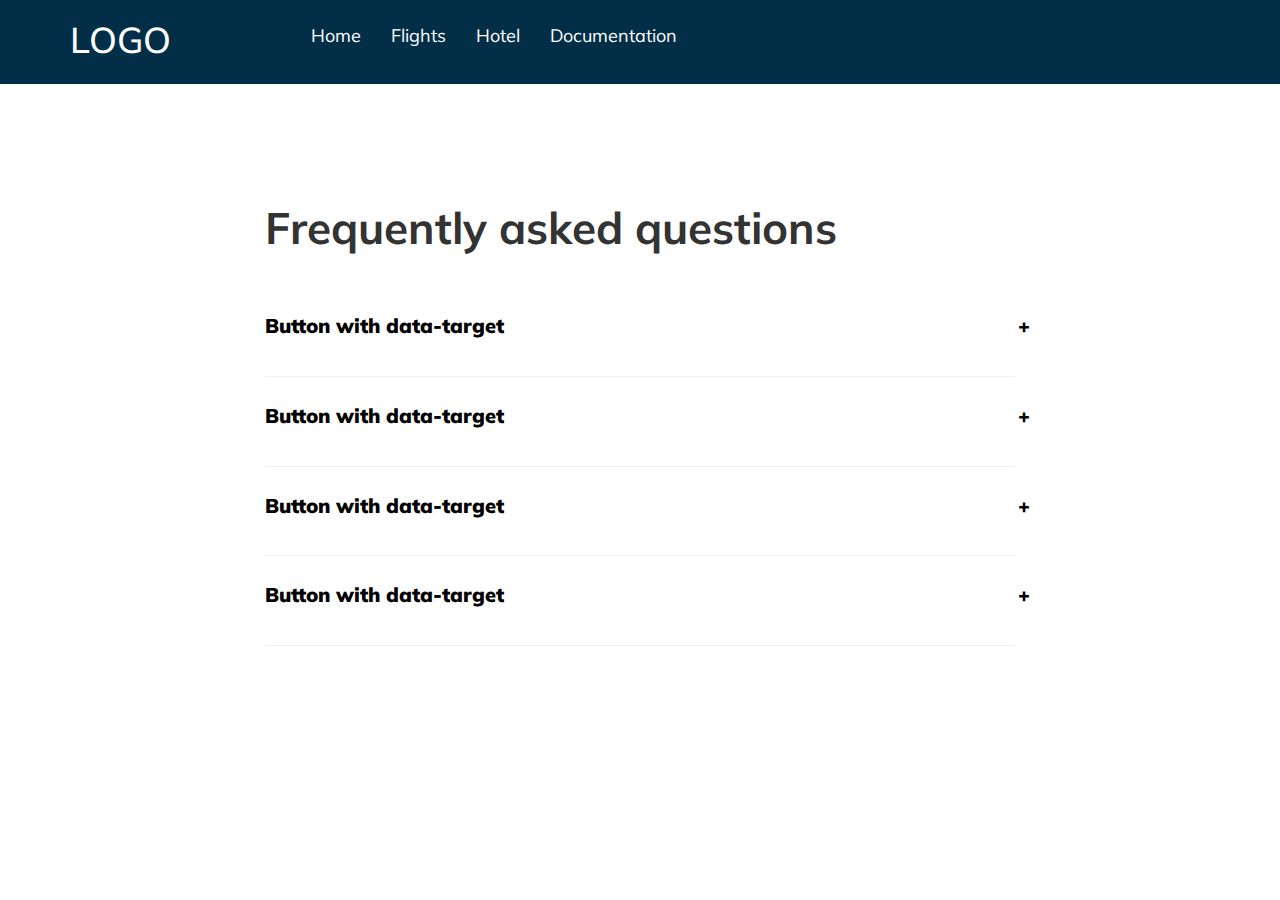
<file: search/doc.html>
<!DOCTYPE html>
<html lang="en">
  <head>    
    <meta charset="utf-8">
    <link rel="shortcut icon" href="img/icon.png" />
    <meta http-equiv="X-UA-Compatible" content="IE=edge">
    <title>Search Engine</title>
    <link href="css/bootstrap.min.css" rel="stylesheet">
    <link href="css/animate.css" rel="stylesheet">
    <link href="css/style.css" rel="stylesheet">
    <link rel="stylesheet" type="text/css" media="all" href="css/daterangepicker.css" />
    <link rel="stylesheet" type="text/css" href="css/font-awesome.css">
    
    <script src="js/fre.js" type="text/javascript"></script>  
    <script src="js/jquery.min.js"></script>
    <script src="js/bootstrap.min.js"></script>
    <script type="text/javascript" src="js/moment.js"></script>
    <script type="text/javascript" src="js/daterangepicker.js"></script>
    <link href='https://fonts.googleapis.com/css?family=Muli:400,300' rel='stylesheet' type='text/css'>
  </head>
<body>


<section class="menu-bg">
  <div class="container">
    <div class="row">
      <div class="col-md-2">
        <div class="logo">
          <h1>LOGO</h1>
        </div>
      </div>
      <div class="col-md-10">
        <div class="gap-1x"></div>
        <nav class="navbar navbar-default">
          <div class="container-fluid">
            <!-- Brand and toggle get grouped for better mobile display -->
            <div class="navbar-header">
              <button type="button" class="navbar-toggle collapsed" data-toggle="collapse" data-target="#bs-example-navbar-collapse-1" aria-expanded="false">
                <span class="sr-only">Toggle navigation</span>
                <span class="icon-bar"></span>
                <span class="icon-bar"></span>
                <span class="icon-bar"></span>
              </button>
            </div>

            <!-- Collect the nav links, forms, and other content for toggling -->
            <div class="collapse navbar-collapse" id="bs-example-navbar-collapse-1">
              <ul class="nav navbar-nav">
                <li><a href="#">Home<span class="sr-only">(current)</span></a></li>
                <li><a href="#">Flights</a></li>
                <li><a href="#">Hotel</a></li>
                <li><a href="doc.html">Documentation</a></li>
                
              </ul>
            </div><!-- /.navbar-collapse -->
          </div><!-- /.container-fluid -->
        </nav>
      </div>
    </div>
  </div>
</section>

<div class="gap-10x"></div>

<section class="">
  <div class="container">
    <div class="row">
      <div class="col-md-8 col-md-offset-2">
        <div class="faq-text">
          <h1><b>Frequently asked questions</b></h1>
          <div class="gap-5x"></div>
          <div class="question">
            <p class="faq-btn" type="button" data-toggle="collapse" data-target="#collapseExample" aria-expanded="false" aria-controls="collapseExample">
            Button with data-target</p>
            <div class="collapse" id="collapseExample">
              <div class="well">
                Lorem ipsum dolor sit amet, consectetur adipisicing elit, sed do eiusmod
                tempor incididunt ut labore et dolore magna aliqua. Ut enim ad minim veniam.
              </div>
            </div>
          </div>
          <div class="gap"></div>
          <hr/>
          <div class="gap"></div>
          <div class="question">
            <p class="faq-btn" type="button" data-toggle="collapse" data-target="#collapseExample1" aria-expanded="false" aria-controls="collapseExample">
            Button with data-target</p>
            <div class="collapse" id="collapseExample1">
              <div class="well">
                Lorem ipsum dolor sit amet, consectetur adipisicing elit, sed do eiusmod
                tempor incididunt ut labore et dolore magna aliqua. Ut enim ad minim veniam.
              </div>
            </div>
          </div>
          <div class="gap"></div>
          <hr/>
          <div class="gap"></div>
          <div class="question">
            <p class="faq-btn" type="button" data-toggle="collapse" data-target="#collapseExample2" aria-expanded="false" aria-controls="collapseExample">
            Button with data-target</p>
            <div class="collapse" id="collapseExample2">
              <div class="well">
                Lorem ipsum dolor sit amet, consectetur adipisicing elit, sed do eiusmod
                tempor incididunt ut labore et dolore magna aliqua. Ut enim ad minim veniam.
              </div>
            </div>
          </div>
          <div class="gap"></div>
          <hr/>
          <div class="gap"></div>
          <div class="question">
            <p class="faq-btn" type="button" data-toggle="collapse" data-target="#collapseExample3" aria-expanded="false" aria-controls="collapseExample">
            Button with data-target</p>
            <div class="collapse" id="collapseExample3">
              <div class="well">
                Lorem ipsum dolor sit amet, consectetur adipisicing elit, sed do eiusmod
                tempor incididunt ut labore et dolore magna aliqua. Ut enim ad minim veniam.
              </div>
            </div>
          </div>
          <div class="gap"></div>
          <hr/>
          <div class="gap"></div>
        </div>
      </div>
    </div>
  </div>
</section>
 
    <div class="gap-10x"></div>

</body>
</html>
</file>
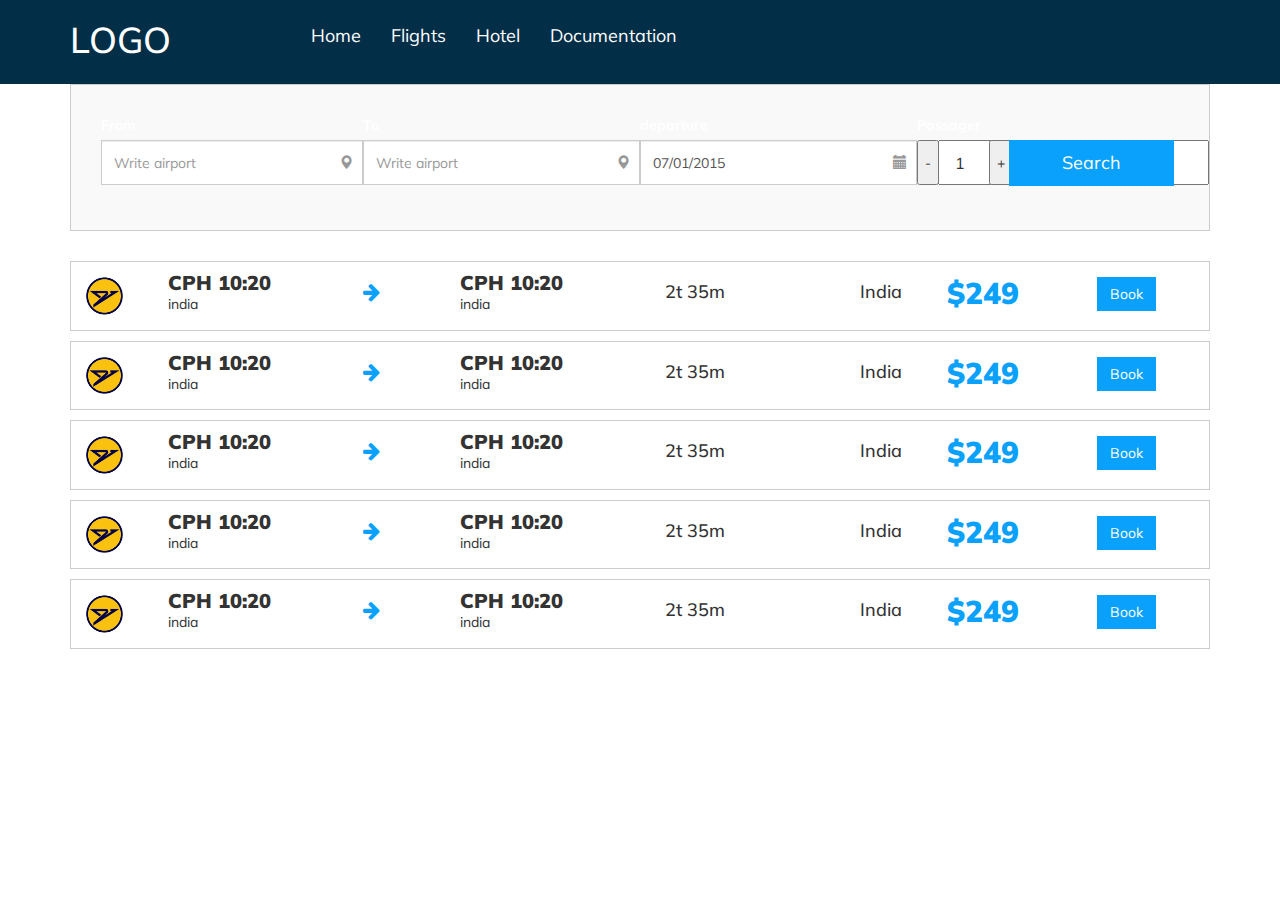
<file: search/list.html>
<!DOCTYPE html>
<html lang="en">
  <head>    
    <meta charset="utf-8">
    <link rel="shortcut icon" href="img/icon.png" />
    <meta http-equiv="X-UA-Compatible" content="IE=edge">
    <title>Search Engine</title>
    <link href="css/bootstrap.min.css" rel="stylesheet">
    <link href="css/animate.css" rel="stylesheet">
    <link href="css/style.css" rel="stylesheet">
    <link rel="stylesheet" type="text/css" media="all" href="css/daterangepicker.css" />
    <link rel="stylesheet" type="text/css" href="css/font-awesome.css">
    
    <script src="js/fre.js" type="text/javascript"></script>  
    <script src="js/jquery.min.js"></script>
    <script src="js/bootstrap.min.js"></script>
    <script type="text/javascript" src="js/moment.js"></script>
    <script type="text/javascript" src="js/daterangepicker.js"></script>
    <link href='https://fonts.googleapis.com/css?family=Muli:400,300' rel='stylesheet' type='text/css'>
  </head>
<body>


<section class="menu-bg">
  <div class="container">
    <div class="row">
      <div class="col-md-2">
        <div class="logo">
          <h1>LOGO</h1>
        </div>
      </div>
      <div class="col-md-10">
        <div class="gap-1x"></div>
        <nav class="navbar navbar-default">
          <div class="container-fluid">
            <!-- Brand and toggle get grouped for better mobile display -->
            <div class="navbar-header">
              <button type="button" class="navbar-toggle collapsed" data-toggle="collapse" data-target="#bs-example-navbar-collapse-1" aria-expanded="false">
                <span class="sr-only">Toggle navigation</span>
                <span class="icon-bar"></span>
                <span class="icon-bar"></span>
                <span class="icon-bar"></span>
              </button>
            </div>

            <!-- Collect the nav links, forms, and other content for toggling -->
            <div class="collapse navbar-collapse" id="bs-example-navbar-collapse-1">
              <ul class="nav navbar-nav">
                <li><a href="#">Home<span class="sr-only">(current)</span></a></li>
                <li><a href="#">Flights</a></li>
                <li><a href="#">Hotel</a></li>
                <li><a href="doc.html">Documentation</a></li>
                
              </ul>
            </div><!-- /.navbar-collapse -->
          </div><!-- /.container-fluid -->
        </nav>
      </div>
    </div>
  </div>
</section>

<section class="">
    <div class="container">
      <div class="row">
        <div class="col-md-12">
          <div class="list-search-bg">
            <div class="row">
              <div class="col-md-3 no-padding-right">
                 <div class="form-group has-feedback">
                  <label for="exampleInputEmail1">From</label>
                  <input type="email" class="form-control" id="exampleInputEmail1" placeholder="Write airport">
                  <i class="glyphicon glyphicon-map-marker form-control-feedback"></i>
                </div>
              </div>
              <div class="col-md-3 no-padding">
                 <div class="form-group has-feedback">
                  <label for="exampleInputEmail1">To</label>
                  <input type="email" class="form-control" id="exampleInputEmail1" placeholder="Write airport">
                  <i class="glyphicon glyphicon-map-marker form-control-feedback"></i>
                </div>
              </div>
              <div class="col-md-3 no-padding">
                 <div class="form-group has-feedback">
                  <label for="exampleInputEmail1">departure</label>
                  <input type="text" class="form-control" id="startDate" value="07/01/2015">
                  <i class="glyphicon glyphicon-calendar form-control-feedback"></i>
                </div>
              </div>
              <div class="col-md-1 no-padding-left">
                 <div class="form-group has-feedback">
                  <label for="exampleInputEmail1">Passager</label>
                  <div id="input_div">
                    <div class="row">
                      <div class="col-md-4">
                        <input type="button" class="count-btn" value="-" id="moins" onclick="minus()">
                      </div>
                      <div class="col-md-4 no-padding">
                        <input type="text" class="count-text" size="25" value="1" id="count">

                      </div>
                      <div class="col-md-4">
                        <input type="button" class="count-btn" value="+" id="plus" onclick="plus()">
                      </div>
                    </div>
                  </div>
                </div>
              </div>
              <div class="col-md-2 no-padding-left">
                
                  <button type="submit" class="btn btn-default btn-search">Search</button>
                
              </div>
            </div>
          </div>
        </div>
      </div>
    </div>
</section>

<div class="gap-3x"></div>
<section class="list-bg">
  <div class="container">
    <div class="row">
      <div class="col-md-12">
        <div class="list-box">
          <div class="row">
            <div class="col-md-1">
              <div class="list-img">
                <img src="img/list1.png" width="100%">
              </div>
            </div>
            <div class="col-md-2">
              <h3>CPH 10:20</h3>
              <p>india</p>
            </div>
            <div class="col-md-1">
              <i class="fa fa-arrow-right"></i>
            </div>
            <div class="col-md-2">
              <h3>CPH 10:20</h3>
              <p>india</p>
            </div>
            <div class="col-md-2">
              <h4>2t 35m</h4>
            </div>
            <div class="col-md-1">
              <h4>India</h4>
            </div>
            <div class="col-md-1">
              <h2>$249</h2>
            </div>
            <div class="col-md-2" align="center">
              <button type="button" class="btn btn-primary list-btn">Book</button>
            </div>
          </div>
        </div>
      </div>
    </div>
    <div class="gap-1x"></div>
    <div class="row">
      <div class="col-md-12">
        <div class="list-box">
          <div class="row">
            <div class="col-md-1">
              <div class="list-img">
                <img src="img/list1.png" width="100%">
              </div>
            </div>
            <div class="col-md-2">
              <h3>CPH 10:20</h3>
              <p>india</p>
            </div>
            <div class="col-md-1">
              <i class="fa fa-arrow-right"></i>
            </div>
            <div class="col-md-2">
              <h3>CPH 10:20</h3>
              <p>india</p>
            </div>
            <div class="col-md-2">
              <h4>2t 35m</h4>
            </div>
            <div class="col-md-1">
              <h4>India</h4>
            </div>
            <div class="col-md-1">
              <h2>$249</h2>
            </div>
            <div class="col-md-2" align="center">
              <button type="button" class="btn btn-primary list-btn">Book</button>
            </div>
          </div>
        </div>
      </div>
    </div>
    <div class="gap-1x"></div>
    <div class="row">
      <div class="col-md-12">
        <div class="list-box">
          <div class="row">
            <div class="col-md-1">
              <div class="list-img">
                <img src="img/list1.png" width="100%">
              </div>
            </div>
            <div class="col-md-2">
              <h3>CPH 10:20</h3>
              <p>india</p>
            </div>
            <div class="col-md-1">
              <i class="fa fa-arrow-right"></i>
            </div>
            <div class="col-md-2">
              <h3>CPH 10:20</h3>
              <p>india</p>
            </div>
            <div class="col-md-2">
              <h4>2t 35m</h4>
            </div>
            <div class="col-md-1">
              <h4>India</h4>
            </div>
            <div class="col-md-1">
              <h2>$249</h2>
            </div>
            <div class="col-md-2" align="center">
              <button type="button" class="btn btn-primary list-btn">Book</button>
            </div>
          </div>
        </div>
      </div>
    </div>
    <div class="gap-1x"></div>
    <div class="row">
      <div class="col-md-12">
        <div class="list-box">
          <div class="row">
            <div class="col-md-1">
              <div class="list-img">
                <img src="img/list1.png" width="100%">
              </div>
            </div>
            <div class="col-md-2">
              <h3>CPH 10:20</h3>
              <p>india</p>
            </div>
            <div class="col-md-1">
              <i class="fa fa-arrow-right"></i>
            </div>
            <div class="col-md-2">
              <h3>CPH 10:20</h3>
              <p>india</p>
            </div>
            <div class="col-md-2">
              <h4>2t 35m</h4>
            </div>
            <div class="col-md-1">
              <h4>India</h4>
            </div>
            <div class="col-md-1">
              <h2>$249</h2>
            </div>
            <div class="col-md-2" align="center">
              <button type="button" class="btn btn-primary list-btn">Book</button>
            </div>
          </div>
        </div>
      </div>
    </div>
    <div class="gap-1x"></div>
    <div class="row">
      <div class="col-md-12">
        <div class="list-box">
          <div class="row">
            <div class="col-md-1">
              <div class="list-img">
                <img src="img/list1.png" width="100%">
              </div>
            </div>
            <div class="col-md-2">
              <h3>CPH 10:20</h3>
              <p>india</p>
            </div>
            <div class="col-md-1">
              <i class="fa fa-arrow-right"></i>
            </div>
            <div class="col-md-2">
              <h3>CPH 10:20</h3>
              <p>india</p>
            </div>
            <div class="col-md-2">
              <h4>2t 35m</h4>
            </div>
            <div class="col-md-1">
              <h4>India</h4>
            </div>
            <div class="col-md-1">
              <h2>$249</h2>
            </div>
            <div class="col-md-2" align="center">
              <button type="button" class="btn btn-primary list-btn">Book</button>
            </div>
          </div>
        </div>
      </div>
    </div>
    <div class="gap-1x"></div>
  </div>
</section>
 
    <div class="gap-10x"></div>

</body>
</html>
</file>
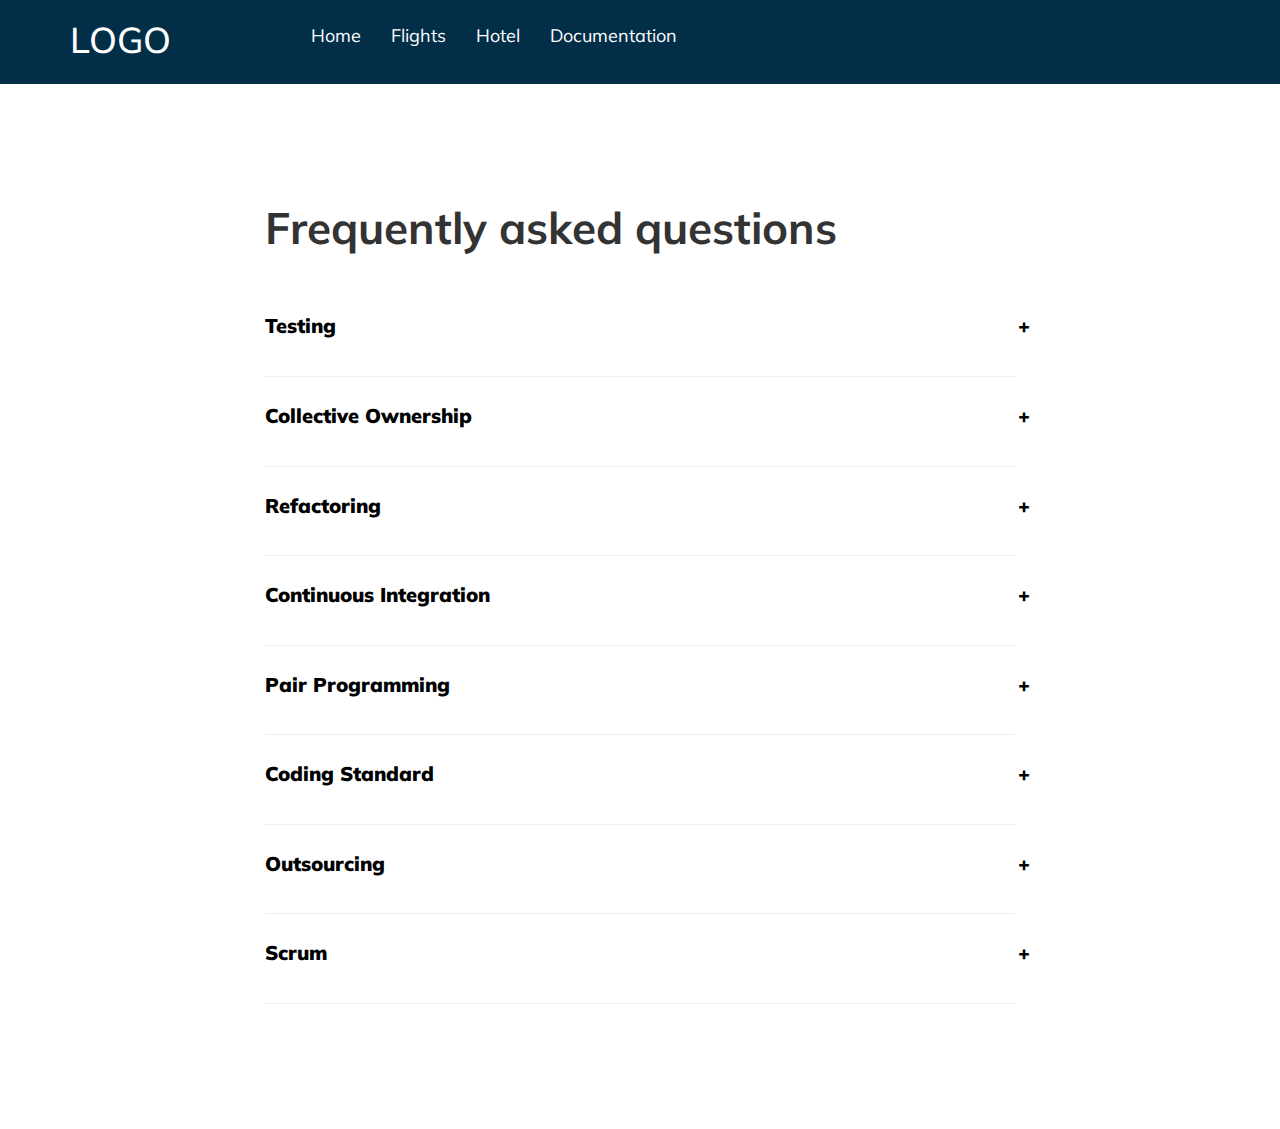
<file: ExamPOSite/target/ExamPOSite-1.0-SNAPSHOT/doc.html>
<!DOCTYPE html>
<html lang="en">
  <head>    
    <meta charset="utf-8">
    <link rel="shortcut icon" href="img/icon.png" />
    <meta http-equiv="X-UA-Compatible" content="IE=edge">
    <title>Search Engine</title>
    <link href="css/bootstrap.min.css" rel="stylesheet">
    <link href="css/animate.css" rel="stylesheet">
    <link href="css/style.css" rel="stylesheet">
    <link rel="stylesheet" type="text/css" media="all" href="css/daterangepicker.css" />
    <link rel="stylesheet" type="text/css" href="css/font-awesome.css">
    
    <script src="js/fre.js" type="text/javascript"></script>  
    <script src="js/jquery.min.js"></script>
    <script src="js/bootstrap.min.js"></script>
    <script type="text/javascript" src="js/moment.js"></script>
    <script type="text/javascript" src="js/daterangepicker.js"></script>
    <link href='https://fonts.googleapis.com/css?family=Muli:400,300' rel='stylesheet' type='text/css'>
  </head>
<body>


<section class="menu-bg">
  <div class="container">
    <div class="row">
      <div class="col-md-2">
        <div class="logo">
          <h1>LOGO</h1>
        </div>
      </div>
      <div class="col-md-10">
        <div class="gap-1x"></div>
        <nav class="navbar navbar-default">
          <div class="container-fluid">
            <!-- Brand and toggle get grouped for better mobile display -->
            <div class="navbar-header">
              <button type="button" class="navbar-toggle collapsed" data-toggle="collapse" data-target="#bs-example-navbar-collapse-1" aria-expanded="false">
                <span class="sr-only">Toggle navigation</span>
                <span class="icon-bar"></span>
                <span class="icon-bar"></span>
                <span class="icon-bar"></span>
              </button>
            </div>

            <!-- Collect the nav links, forms, and other content for toggling -->
            <div class="collapse navbar-collapse" id="bs-example-navbar-collapse-1">
              <ul class="nav navbar-nav">
                <li><a href="index.html">Home<span class="sr-only">(current)</span></a></li>
                <li><a href="#">Flights</a></li>
                <li><a href="#">Hotel</a></li>
                <li><a href="doc.html">Documentation</a></li>
                
              </ul>
            </div><!-- /.navbar-collapse -->
          </div><!-- /.container-fluid -->
        </nav>
      </div>
    </div>
  </div>
</section>

<div class="gap-10x"></div>

<section class="">
  <div class="container">
    <div class="row">
      <div class="col-md-8 col-md-offset-2">
        <div class="faq-text">
          <h1><b>Frequently asked questions</b></h1>
          <div class="gap-5x"></div>
          <div class="question">
            <p class="faq-btn" type="button" data-toggle="collapse" data-target="#collapseExample" aria-expanded="false" aria-controls="collapseExample">
            Testing</p>
            <div class="collapse" id="collapseExample">
              <div class="well">
                  Plan: <br>
                  Inden For testing vil vi lave test med Travis så vores Continuous Intergration vil fungere. Vi vil lave test til Travis som tester de forskellige hovedsagelige elementer i vores program så vi sikker på de altid virker når de bliver smidt op på masterbranchen.
Testene der vil blive lavet vil både være Junit test og rest assured. 
              </div>
            </div>
          </div>
          <div class="gap"></div>
          <hr/>
          <div class="gap"></div>
          <div class="question">
            <p class="faq-btn" type="button" data-toggle="collapse" data-target="#collapseExample1" aria-expanded="false" aria-controls="collapseExample">
            Collective Ownership</p>
            <div class="collapse" id="collapseExample1">
              <div class="well">
                  Plan: <br>
Projektet vil blive delt mellem gruppen. På den måde har alle tilgang til alle delene af koden, og har dermed mulighed for at rette i det de føler for. Dette betyder at alle ejer hele koden og ikke kun det, de bliver sat til ud fra vores backlog. For at holde styr på om det kode der bliver rettet i virker, vil vi prøve at sætte nogle tests op som skal opfyldes, før det nye kode kan blive lagt op. 
Dette gør det også muligt at refactor koden nemmere, da vi alle har tilgang til det vi skal bruge. 
Collective Ownership vil blive brugt igennem hele projektet. Vi forventer det vil gøre det nemmere for os at arbejde med projektet i helhed.
              </div>
            </div>
          </div>
          <div class="gap"></div>
          <hr/>
          <div class="gap"></div>
          <div class="question">
            <p class="faq-btn" type="button" data-toggle="collapse" data-target="#collapseExample2" aria-expanded="false" aria-controls="collapseExample">
            Refactoring</p>
            <div class="collapse" id="collapseExample2">
              <div class="well">
                  Plan: <br>
Refactoring er noget vi vil se på løbende igennem projektet og nok mest hen med 2. og 3. sprint. Da vi fokusere på at holde vores projekt så simpelt som vi kan, vil refactoringen være en nemmere opgave at gennemføre. Refactoringen vil ske efter vi har implemateret en eller flere større user stories og vi føler vi kan forbedre vores kode. 
              </div>
            </div>
          </div>
          <div class="gap"></div>
          <hr/>
          <div class="gap"></div>
          <div class="question">
            <p class="faq-btn" type="button" data-toggle="collapse" data-target="#collapseExample3" aria-expanded="false" aria-controls="collapseExample">
            Continuous Integration</p>
            <div class="collapse" id="collapseExample3">
              <div class="well">
                  Plan: <br>
Med hjælp fra værktøjet Travis og github vil vi bruge continuous integration i vores projekt. Vi vil commit nye opdateringer til vores github, som vil blive testet af Travis og derefter blive implementeret i vores projekt efter vi har færdiggjort en task eller refactor noget som vi allerede har fået færdiggjort.
              </div>
            </div>
          </div>
          <div class="gap"></div>
          <hr/>
          <div class="gap"></div>
                    <div class="question">
            <p class="faq-btn" type="button" data-toggle="collapse" data-target="#collapseExample4" aria-expanded="false" aria-controls="collapseExample">
            Pair Programming</p>
            <div class="collapse" id="collapseExample4">
              <div class="well">
                  Plan: <br>
Vores plan indenfor pair programming er, at finde en del af koden, som vi finder mere udfordrende end andet og sætte os i par af to. Under pair programming vil vi kunne få flere synspunkter på opgaven, og forhåbentlig skabe et bedre stykke arbejde. Positionen af driver og navigator vil skifte igennem forløbet for at få information om, hvorvidt det er bedst at have den bedste programmør det ene sted eller det andet. Den mængde tid vi har planer at bruge på pair programming forventer vi ligger mellem 1-3 dage så vi får prøvet det over en lidt længere periode og forhåbentlig med forskellige former for arbejde. 
              </div>
            </div>
          </div>
          <div class="gap"></div>
          <hr/>
          <div class="gap"></div>
                    <div class="question">
            <p class="faq-btn" type="button" data-toggle="collapse" data-target="#collapseExample5" aria-expanded="false" aria-controls="collapseExample">
            Coding Standard</p>
            <div class="collapse" id="collapseExample5">
              <div class="well">
                  Plan: <br>
Vi har planer om at navngive variabler, metoder og klasser ordentligt, så den næste, som skal gennemlæse koden, nemt kan sætte sig ind i det og få en hurtig forståelse for hvad funktionen skal kunne og returnere.              </div>
            </div>
          </div>
          <div class="gap"></div>
          <hr/>
          <div class="gap"></div>
                    <div class="question">
            <p class="faq-btn" type="button" data-toggle="collapse" data-target="#collapseExample6" aria-expanded="false" aria-controls="collapseExample">
            Outsourcing</p>
            <div class="collapse" id="collapseExample6">
              <div class="well">
                  Plan: <br>
Vi er blevet enige om i gruppen at outsource vores front end. Vi har specificeret det til at vi vil have det i html, angular, css, bootstrap og så noget tilhørende JS. 
<br> <br>
Process: <br>
Vi er i kontakt med en mand på freelancer.dk, som vi har givet vores kravspecifikation og vi er så igang med at forhandle os frem til de rigtige kriterier så vi er sikker på at få det rigtige output. Det, som bliver diskuteret, er hvornår vi vil have det produktet færdiggjort til, og hvad vores budget ligger på, samt hvor meget projektet skal indeholde.
              </div>
            </div>
          </div>
          <div class="gap"></div>
          <hr/>
          <div class="gap"></div>
                    <div class="question">
            <p class="faq-btn" type="button" data-toggle="collapse" data-target="#collapseExample7" aria-expanded="false" aria-controls="collapseExample">
            Scrum</p>
            <div class="collapse" id="collapseExample7">
              <div class="well">
                  Plan: <br>
Vores plan inden for scrum er at simplificere de opgaver vi bliver stillet for, og fordele opgaverne ligeligt. Dette gør vi gennem waffle.io hvor vi har tilgang til vores userstories og task. websiden giver mulighed for at signere sig til en opgave, så gruppen kan se, hvem der laver hvad. VI har også planer om at holde daglige scrum møder, hvori vi diskutere hvad dagens agenda består af. Under scrum mødet samler vi også op på hvad vi har nået, og hvad vi skal vise til vores næste sprint møde.
<br> <br>
Process: <br>
Vi har haft vores første scrum møde, hvor vi snakkede om hvad der skulle nås til det næste sprint.              </div>
            </div>
          </div>
          <div class="gap"></div>
          <hr/>
          <div class="gap"></div>
        </div>
      </div>
    </div>
  </div>
</section>
 
    <div class="gap-10x"></div>

</body>
</html>
</file>
<file: search/css/style.css>
body{
  font-family: 'Muli', sans-serif;
  margin: 0px;
  padding: 0px;
  overflow-x: hidden;
}
.gap{
  height: 5px;
}
.gap-1x{
  height: 10px;
}
.gap-2x{
  height: 20px;
}
.gap-3x{
  height: 30px;
}
.gap-4x{
  height: 40px;
}
.gap-5x{
  height: 50px;
}
.gap-6x{
  height: 60px;
}
.gap-7x{
  height: 70px;
}
.gap-8x{
  height: 80px;
}
.gap-9x{
  height: 90px;
}
.gap-10x{
  height: 100px;
}
.gap-15x{
  height: 150px;
}

.clear{
  clear: both !important;
}
.no-padding{
  padding: 0px;
}
.no-padding-right{
  padding-right: 0px;
}
.no-padding-left{
  padding-left: 0px;
}
.navbar-default {
  background-color: rgba(248, 248, 248, 0);
  border-color: rgba(231, 231, 231, 0);
}    
/*.navbar-nav {
  float: right;
  margin: 0;
}*/
.navbar-default .navbar-nav>li>a {
  color: #fff;
  font-size: 18px;
  border-bottom: 2px solid #022e48;
}
.navbar-default .navbar-nav>li>a:hover {
  color: #ccc;
  border-bottom: 2px solid #fff;
}
.menu-bg{
  background-color: #022e48;
}
.logo{
  color: #fff;
}
.banner-bg{
  background-image: url(../img/head.jpg);
  background-size: cover;
}
.overlay{
  background-color: rgba(0, 0, 0, 0.32);
  padding: 220px 0px;
}
.search-bg{
  background-color: rgba(0, 0, 0, 0.7);
  padding: 30px;
}
.form-control {
    height: 45px;
    border-radius: 0px;
}
label{
  color: #fff;  
}
.btn-search{
  color: #fff;
  background-color: #09a1fb;
  border-color: #09a1fb;
  border-radius: 0px;
  margin: 25px 10px 10px 0px;
  font-size: 18px;
  padding: 9px 52px;
}
.btn-search:hover{
  color: #fff;  
    background-color: #0887d2;
    border-color: #0887d2;
}
.count-btn{
  height: 45px;
}
.count-text{
  height: 45px;
  padding-left: 15px;
  font-size: 16px;
}
.has-feedback label~.form-control-feedback {
    top: 30px;
    color: #989898;
}
.list-search-bg{
  background-color: #f9f9f9;
    padding: 30px;
    border: 1px solid #ccc;
}
.list-box{
  border: 1px solid #ccc;
}
.list-img{
  padding: 10px;
  
}
.list-box h3{
  font-weight: 900;
  margin: 10px 5px 0px 0px;
  font-size: 20px;
}
.list-box i{
  font-size: 20px;
  padding: 20px 20px 20px 0px;
  color: #09a1fb;
}
.list-box h4{
  padding: 10px;
}
.list-box h2{
  font-weight: 900;
  color: #09a1fb;
  margin-top: 15px;
}
.list-btn{
      color: #fff;
    background-color: #09a1fb;
    border-color: #09a1fb;
    border-radius: 0px;
    margin: 15px;
}
a{
  color: #fff;
}
.faq-text h1{
  font-size: 44px;
}
.faq-btn{
  cursor: pointer;
  background: #fff !important;
  border-color: #fff !important;
  color: #000;
  font-size: 20px;
  font-weight: 900;
}
.faq-btn:hover{
  color: #1c5ae6;
}
.well {
  background-color: #ffffff;
  border: 1px solid #ffffff;
    font-size: 20px;
}
.faq-btn::before {
    content: "+";
    position: absolute;
    right: 0;
    margin-left: 1rem;
}
</file>
<file: search/css/daterangepicker.css>
.daterangepicker {
  position: absolute;
  color: inherit;
  background-color: #fff;
  border-radius: 4px;
  width: 278px;
  padding: 4px;
  margin-top: 1px;
  top: 100px;
  left: 20px;
  /* Calendars */ }
  .daterangepicker:before, .daterangepicker:after {
    position: absolute;
    display: inline-block;
    border-bottom-color: rgba(0, 0, 0, 0.2);
    content: ''; }
  .daterangepicker:before {
    top: -7px;
    border-right: 7px solid transparent;
    border-left: 7px solid transparent;
    border-bottom: 7px solid #ccc; }
  .daterangepicker:after {
    top: -6px;
    border-right: 6px solid transparent;
    border-bottom: 6px solid #fff;
    border-left: 6px solid transparent; }
  .daterangepicker.opensleft:before {
    right: 9px; }
  .daterangepicker.opensleft:after {
    right: 10px; }
  .daterangepicker.openscenter:before {
    left: 0;
    right: 0;
    width: 0;
    margin-left: auto;
    margin-right: auto; }
  .daterangepicker.openscenter:after {
    left: 0;
    right: 0;
    width: 0;
    margin-left: auto;
    margin-right: auto; }
  .daterangepicker.opensright:before {
    left: 9px; }
  .daterangepicker.opensright:after {
    left: 10px; }
  .daterangepicker.dropup {
    margin-top: -5px; }
    .daterangepicker.dropup:before {
      top: initial;
      bottom: -7px;
      border-bottom: initial;
      border-top: 7px solid #ccc; }
    .daterangepicker.dropup:after {
      top: initial;
      bottom: -6px;
      border-bottom: initial;
      border-top: 6px solid #fff; }
  .daterangepicker.dropdown-menu {
    max-width: none;
    z-index: 3001; }
  .daterangepicker.single .ranges, .daterangepicker.single .calendar {
    float: none; }
  .daterangepicker.show-calendar .calendar {
    display: block; }
  .daterangepicker .calendar {
    display: none;
    max-width: 270px;
    margin: 4px; }
    .daterangepicker .calendar.single .calendar-table {
      border: none; }
    .daterangepicker .calendar th, .daterangepicker .calendar td {
      white-space: nowrap;
      text-align: center;
      min-width: 32px; }
  .daterangepicker .calendar-table {
    border: 1px solid #fff;
    padding: 4px;
    border-radius: 4px;
    background-color: #fff; }
  .daterangepicker table {
    width: 100%;
    margin: 0; }
  .daterangepicker td, .daterangepicker th {
    text-align: center;
    width: 20px;
    height: 20px;
    border-radius: 4px;
    border: 1px solid transparent;
    white-space: nowrap;
    cursor: pointer; }
    .daterangepicker td.available:hover, .daterangepicker th.available:hover {
      background-color: #eee;
      border-color: transparent;
      color: inherit; }
    .daterangepicker td.week, .daterangepicker th.week {
      font-size: 80%;
      color: #ccc; }
  .daterangepicker td.off, .daterangepicker td.off.in-range, .daterangepicker td.off.start-date, .daterangepicker td.off.end-date {
    background-color: #fff;
    border-color: transparent;
    color: #999; }
  .daterangepicker td.in-range {
    background-color: #ebf4f8;
    border-color: transparent;
    color: #000;
    border-radius: 0; }
  .daterangepicker td.start-date {
    border-radius: 4px 0 0 4px; }
  .daterangepicker td.end-date {
    border-radius: 0 4px 4px 0; }
  .daterangepicker td.start-date.end-date {
    border-radius: 4px; }
  .daterangepicker td.active, .daterangepicker td.active:hover {
    background-color: #357ebd;
    border-color: transparent;
    color: #fff; }
  .daterangepicker th.month {
    width: auto; }
  .daterangepicker td.disabled, .daterangepicker option.disabled {
    color: #999;
    cursor: not-allowed;
    text-decoration: line-through; }
  .daterangepicker select.monthselect, .daterangepicker select.yearselect {
    font-size: 12px;
    padding: 1px;
    height: auto;
    margin: 0;
    cursor: default; }
  .daterangepicker select.monthselect {
    margin-right: 2%;
    width: 56%; }
  .daterangepicker select.yearselect {
    width: 40%; }
  .daterangepicker select.hourselect, .daterangepicker select.minuteselect, .daterangepicker select.secondselect, .daterangepicker select.ampmselect {
    width: 50px;
    margin-bottom: 0; }
  .daterangepicker .input-mini {
    border: 1px solid #ccc;
    border-radius: 4px;
    color: #555;
    height: 30px;
    line-height: 30px;
    display: block;
    vertical-align: middle;
    margin: 0 0 5px 0;
    padding: 0 6px 0 28px;
    width: 100%; }
    .daterangepicker .input-mini.active {
      border: 1px solid #08c;
      border-radius: 4px; }
  .daterangepicker .daterangepicker_input {
    position: relative; }
    .daterangepicker .daterangepicker_input i {
      position: absolute;
      left: 8px;
      top: 8px; }
  .daterangepicker.rtl .input-mini {
    padding-right: 28px;
    padding-left: 6px; }
  .daterangepicker.rtl .daterangepicker_input i {
    left: auto;
    right: 8px; }
  .daterangepicker .calendar-time {
    text-align: center;
    margin: 5px auto;
    line-height: 30px;
    position: relative;
    padding-left: 28px; }
    .daterangepicker .calendar-time select.disabled {
      color: #ccc;
      cursor: not-allowed; }

.ranges {
  font-size: 11px;
  float: none;
  margin: 4px;
  text-align: left; }
  .ranges ul {
    list-style: none;
    margin: 0 auto;
    padding: 0;
    width: 100%; }
  .ranges li {
    font-size: 13px;
    background-color: #f5f5f5;
    border: 1px solid #f5f5f5;
    border-radius: 4px;
    color: #08c;
    padding: 3px 12px;
    margin-bottom: 8px;
    cursor: pointer; }
    .ranges li:hover {
      background-color: #08c;
      border: 1px solid #08c;
      color: #fff; }
    .ranges li.active {
      background-color: #08c;
      border: 1px solid #08c;
      color: #fff; }

/*  Larger Screen Styling */
@media (min-width: 564px) {
  .daterangepicker {
    width: auto; }
    .daterangepicker .ranges ul {
      width: 160px; }
    .daterangepicker.single .ranges ul {
      width: 100%; }
    .daterangepicker.single .calendar.left {
      clear: none; }
    .daterangepicker.single.ltr .ranges, .daterangepicker.single.ltr .calendar {
      float: left; }
    .daterangepicker.single.rtl .ranges, .daterangepicker.single.rtl .calendar {
      float: right; }
    .daterangepicker.ltr {
      direction: ltr;
      text-align: left; }
      .daterangepicker.ltr .calendar.left {
        clear: left;
        margin-right: 0; }
        .daterangepicker.ltr .calendar.left .calendar-table {
          border-right: none;
          border-top-right-radius: 0;
          border-bottom-right-radius: 0; }
      .daterangepicker.ltr .calendar.right {
        margin-left: 0; }
        .daterangepicker.ltr .calendar.right .calendar-table {
          border-left: none;
          border-top-left-radius: 0;
          border-bottom-left-radius: 0; }
      .daterangepicker.ltr .left .daterangepicker_input {
        padding-right: 12px; }
      .daterangepicker.ltr .calendar.left .calendar-table {
        padding-right: 12px; }
      .daterangepicker.ltr .ranges, .daterangepicker.ltr .calendar {
        float: left; }
    .daterangepicker.rtl {
      direction: rtl;
      text-align: right; }
      .daterangepicker.rtl .calendar.left {
        clear: right;
        margin-left: 0; }
        .daterangepicker.rtl .calendar.left .calendar-table {
          border-left: none;
          border-top-left-radius: 0;
          border-bottom-left-radius: 0; }
      .daterangepicker.rtl .calendar.right {
        margin-right: 0; }
        .daterangepicker.rtl .calendar.right .calendar-table {
          border-right: none;
          border-top-right-radius: 0;
          border-bottom-right-radius: 0; }
      .daterangepicker.rtl .left .daterangepicker_input {
        padding-left: 12px; }
      .daterangepicker.rtl .calendar.left .calendar-table {
        padding-left: 12px; }
      .daterangepicker.rtl .ranges, .daterangepicker.rtl .calendar {
        text-align: right;
        float: right; } }
@media (min-width: 730px) {
  .daterangepicker .ranges {
    width: auto; }
  .daterangepicker.ltr .ranges {
    float: left; }
  .daterangepicker.rtl .ranges {
    float: right; }
  .daterangepicker .calendar.left {
    clear: none !important; } }
</file>
<file: ExamPOSite/target/ExamPOSite-1.0-SNAPSHOT/css/style.css>
body{
  font-family: 'Muli', sans-serif;
  margin: 0px;
  padding: 0px;
  overflow-x: hidden;
}
.gap{
  height: 5px;
}
.gap-1x{
  height: 10px;
}
.gap-2x{
  height: 20px;
}
.gap-3x{
  height: 30px;
}
.gap-4x{
  height: 40px;
}
.gap-5x{
  height: 50px;
}
.gap-6x{
  height: 60px;
}
.gap-7x{
  height: 70px;
}
.gap-8x{
  height: 80px;
}
.gap-9x{
  height: 90px;
}
.gap-10x{
  height: 100px;
}
.gap-15x{
  height: 150px;
}

.clear{
  clear: both !important;
}
.no-padding{
  padding: 0px;
}
.no-padding-right{
  padding-right: 0px;
}
.no-padding-left{
  padding-left: 0px;
}
.navbar-default {
  background-color: rgba(248, 248, 248, 0);
  border-color: rgba(231, 231, 231, 0);
}    
/*.navbar-nav {
  float: right;
  margin: 0;
}*/
.navbar-default .navbar-nav>li>a {
  color: #fff;
  font-size: 18px;
  border-bottom: 2px solid #022e48;
}
.navbar-default .navbar-nav>li>a:hover {
  color: #ccc;
  border-bottom: 2px solid #fff;
}
.menu-bg{
  background-color: #022e48;
}
.logo{
  color: #fff;
}
.banner-bg{
  background-image: url(../img/head.jpg);
  background-size: cover;
}
.overlay{
  background-color: rgba(0, 0, 0, 0.32);
  padding: 220px 0px;
}
.search-bg{
  background-color: rgba(0, 0, 0, 0.7);
  padding: 30px;
}
.form-control {
    height: 45px;
    border-radius: 0px;
}
label{
  color: #fff;  
}
.btn-search{
  color: #fff;
  background-color: #09a1fb;
  border-color: #09a1fb;
  border-radius: 0px;
  margin: 25px 10px 10px 0px;
  font-size: 18px;
  padding: 9px 52px;
}
.btn-search:hover{
  color: #fff;  
    background-color: #0887d2;
    border-color: #0887d2;
}
.count-btn{
  height: 45px;
}
.count-text{
  height: 45px;
  padding-left: 15px;
  font-size: 16px;
}
.has-feedback label~.form-control-feedback {
    top: 30px;
    color: #989898;
}
.list-search-bg{
  background-color: #f9f9f9;
    padding: 30px;
    border: 1px solid #ccc;
}
.list-box{
  border: 1px solid #ccc;
}
.list-img{
  padding: 10px;
  
}
.list-box h3{
  font-weight: 900;
  margin: 10px 5px 0px 0px;
  font-size: 20px;
}
.list-box i{
  font-size: 20px;
  padding: 20px 20px 20px 0px;
  color: #09a1fb;
}
.list-box h4{
  padding: 10px;
}
.list-box h2{
  font-weight: 900;
  color: #09a1fb;
  margin-top: 15px;
}
.list-btn{
      color: #fff;
    background-color: #09a1fb;
    border-color: #09a1fb;
    border-radius: 0px;
    margin: 15px;
}
a{
  color: #fff;
}
.faq-text h1{
  font-size: 44px;
}
.faq-btn{
  cursor: pointer;
  background: #fff !important;
  border-color: #fff !important;
  color: #000;
  font-size: 20px;
  font-weight: 900;
}
.faq-btn:hover{
  color: #1c5ae6;
}
.well {
  background-color: #ffffff;
  border: 1px solid #ffffff;
    font-size: 20px;
}
.faq-btn::before {
    content: "+";
    position: absolute;
    right: 0;
    margin-left: 1rem;
}
</file>
<file: ExamPOSite/target/ExamPOSite-1.0-SNAPSHOT/css/daterangepicker.css>
.daterangepicker {
  position: absolute;
  color: inherit;
  background-color: #fff;
  border-radius: 4px;
  width: 278px;
  padding: 4px;
  margin-top: 1px;
  top: 100px;
  left: 20px;
  /* Calendars */ }
  .daterangepicker:before, .daterangepicker:after {
    position: absolute;
    display: inline-block;
    border-bottom-color: rgba(0, 0, 0, 0.2);
    content: ''; }
  .daterangepicker:before {
    top: -7px;
    border-right: 7px solid transparent;
    border-left: 7px solid transparent;
    border-bottom: 7px solid #ccc; }
  .daterangepicker:after {
    top: -6px;
    border-right: 6px solid transparent;
    border-bottom: 6px solid #fff;
    border-left: 6px solid transparent; }
  .daterangepicker.opensleft:before {
    right: 9px; }
  .daterangepicker.opensleft:after {
    right: 10px; }
  .daterangepicker.openscenter:before {
    left: 0;
    right: 0;
    width: 0;
    margin-left: auto;
    margin-right: auto; }
  .daterangepicker.openscenter:after {
    left: 0;
    right: 0;
    width: 0;
    margin-left: auto;
    margin-right: auto; }
  .daterangepicker.opensright:before {
    left: 9px; }
  .daterangepicker.opensright:after {
    left: 10px; }
  .daterangepicker.dropup {
    margin-top: -5px; }
    .daterangepicker.dropup:before {
      top: initial;
      bottom: -7px;
      border-bottom: initial;
      border-top: 7px solid #ccc; }
    .daterangepicker.dropup:after {
      top: initial;
      bottom: -6px;
      border-bottom: initial;
      border-top: 6px solid #fff; }
  .daterangepicker.dropdown-menu {
    max-width: none;
    z-index: 3001; }
  .daterangepicker.single .ranges, .daterangepicker.single .calendar {
    float: none; }
  .daterangepicker.show-calendar .calendar {
    display: block; }
  .daterangepicker .calendar {
    display: none;
    max-width: 270px;
    margin: 4px; }
    .daterangepicker .calendar.single .calendar-table {
      border: none; }
    .daterangepicker .calendar th, .daterangepicker .calendar td {
      white-space: nowrap;
      text-align: center;
      min-width: 32px; }
  .daterangepicker .calendar-table {
    border: 1px solid #fff;
    padding: 4px;
    border-radius: 4px;
    background-color: #fff; }
  .daterangepicker table {
    width: 100%;
    margin: 0; }
  .daterangepicker td, .daterangepicker th {
    text-align: center;
    width: 20px;
    height: 20px;
    border-radius: 4px;
    border: 1px solid transparent;
    white-space: nowrap;
    cursor: pointer; }
    .daterangepicker td.available:hover, .daterangepicker th.available:hover {
      background-color: #eee;
      border-color: transparent;
      color: inherit; }
    .daterangepicker td.week, .daterangepicker th.week {
      font-size: 80%;
      color: #ccc; }
  .daterangepicker td.off, .daterangepicker td.off.in-range, .daterangepicker td.off.start-date, .daterangepicker td.off.end-date {
    background-color: #fff;
    border-color: transparent;
    color: #999; }
  .daterangepicker td.in-range {
    background-color: #ebf4f8;
    border-color: transparent;
    color: #000;
    border-radius: 0; }
  .daterangepicker td.start-date {
    border-radius: 4px 0 0 4px; }
  .daterangepicker td.end-date {
    border-radius: 0 4px 4px 0; }
  .daterangepicker td.start-date.end-date {
    border-radius: 4px; }
  .daterangepicker td.active, .daterangepicker td.active:hover {
    background-color: #357ebd;
    border-color: transparent;
    color: #fff; }
  .daterangepicker th.month {
    width: auto; }
  .daterangepicker td.disabled, .daterangepicker option.disabled {
    color: #999;
    cursor: not-allowed;
    text-decoration: line-through; }
  .daterangepicker select.monthselect, .daterangepicker select.yearselect {
    font-size: 12px;
    padding: 1px;
    height: auto;
    margin: 0;
    cursor: default; }
  .daterangepicker select.monthselect {
    margin-right: 2%;
    width: 56%; }
  .daterangepicker select.yearselect {
    width: 40%; }
  .daterangepicker select.hourselect, .daterangepicker select.minuteselect, .daterangepicker select.secondselect, .daterangepicker select.ampmselect {
    width: 50px;
    margin-bottom: 0; }
  .daterangepicker .input-mini {
    border: 1px solid #ccc;
    border-radius: 4px;
    color: #555;
    height: 30px;
    line-height: 30px;
    display: block;
    vertical-align: middle;
    margin: 0 0 5px 0;
    padding: 0 6px 0 28px;
    width: 100%; }
    .daterangepicker .input-mini.active {
      border: 1px solid #08c;
      border-radius: 4px; }
  .daterangepicker .daterangepicker_input {
    position: relative; }
    .daterangepicker .daterangepicker_input i {
      position: absolute;
      left: 8px;
      top: 8px; }
  .daterangepicker.rtl .input-mini {
    padding-right: 28px;
    padding-left: 6px; }
  .daterangepicker.rtl .daterangepicker_input i {
    left: auto;
    right: 8px; }
  .daterangepicker .calendar-time {
    text-align: center;
    margin: 5px auto;
    line-height: 30px;
    position: relative;
    padding-left: 28px; }
    .daterangepicker .calendar-time select.disabled {
      color: #ccc;
      cursor: not-allowed; }

.ranges {
  font-size: 11px;
  float: none;
  margin: 4px;
  text-align: left; }
  .ranges ul {
    list-style: none;
    margin: 0 auto;
    padding: 0;
    width: 100%; }
  .ranges li {
    font-size: 13px;
    background-color: #f5f5f5;
    border: 1px solid #f5f5f5;
    border-radius: 4px;
    color: #08c;
    padding: 3px 12px;
    margin-bottom: 8px;
    cursor: pointer; }
    .ranges li:hover {
      background-color: #08c;
      border: 1px solid #08c;
      color: #fff; }
    .ranges li.active {
      background-color: #08c;
      border: 1px solid #08c;
      color: #fff; }

/*  Larger Screen Styling */
@media (min-width: 564px) {
  .daterangepicker {
    width: auto; }
    .daterangepicker .ranges ul {
      width: 160px; }
    .daterangepicker.single .ranges ul {
      width: 100%; }
    .daterangepicker.single .calendar.left {
      clear: none; }
    .daterangepicker.single.ltr .ranges, .daterangepicker.single.ltr .calendar {
      float: left; }
    .daterangepicker.single.rtl .ranges, .daterangepicker.single.rtl .calendar {
      float: right; }
    .daterangepicker.ltr {
      direction: ltr;
      text-align: left; }
      .daterangepicker.ltr .calendar.left {
        clear: left;
        margin-right: 0; }
        .daterangepicker.ltr .calendar.left .calendar-table {
          border-right: none;
          border-top-right-radius: 0;
          border-bottom-right-radius: 0; }
      .daterangepicker.ltr .calendar.right {
        margin-left: 0; }
        .daterangepicker.ltr .calendar.right .calendar-table {
          border-left: none;
          border-top-left-radius: 0;
          border-bottom-left-radius: 0; }
      .daterangepicker.ltr .left .daterangepicker_input {
        padding-right: 12px; }
      .daterangepicker.ltr .calendar.left .calendar-table {
        padding-right: 12px; }
      .daterangepicker.ltr .ranges, .daterangepicker.ltr .calendar {
        float: left; }
    .daterangepicker.rtl {
      direction: rtl;
      text-align: right; }
      .daterangepicker.rtl .calendar.left {
        clear: right;
        margin-left: 0; }
        .daterangepicker.rtl .calendar.left .calendar-table {
          border-left: none;
          border-top-left-radius: 0;
          border-bottom-left-radius: 0; }
      .daterangepicker.rtl .calendar.right {
        margin-right: 0; }
        .daterangepicker.rtl .calendar.right .calendar-table {
          border-right: none;
          border-top-right-radius: 0;
          border-bottom-right-radius: 0; }
      .daterangepicker.rtl .left .daterangepicker_input {
        padding-left: 12px; }
      .daterangepicker.rtl .calendar.left .calendar-table {
        padding-left: 12px; }
      .daterangepicker.rtl .ranges, .daterangepicker.rtl .calendar {
        text-align: right;
        float: right; } }
@media (min-width: 730px) {
  .daterangepicker .ranges {
    width: auto; }
  .daterangepicker.ltr .ranges {
    float: left; }
  .daterangepicker.rtl .ranges {
    float: right; }
  .daterangepicker .calendar.left {
    clear: none !important; } }
</file>
